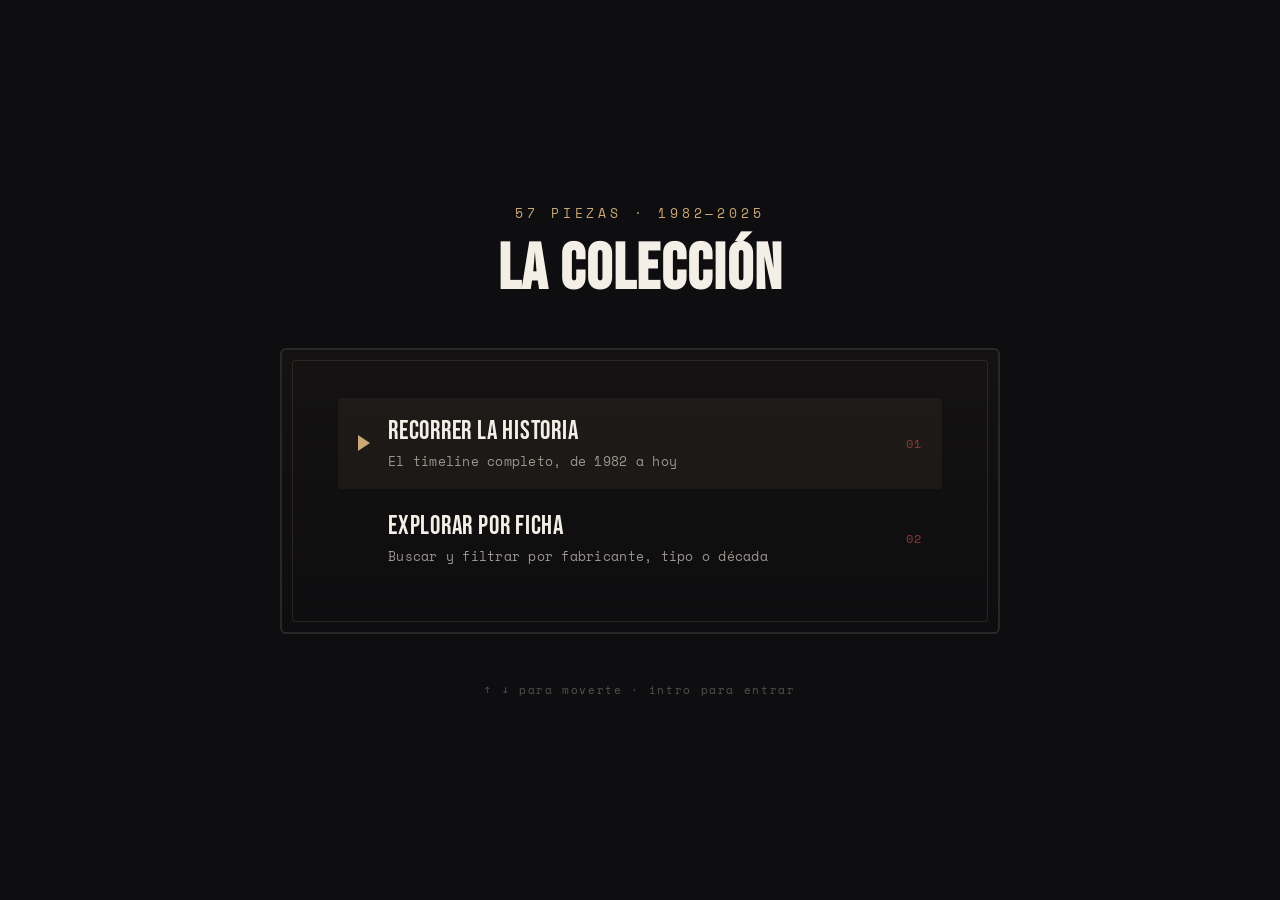
<file: index.html>
<!DOCTYPE html>
<html lang="es">
<head>
  <meta charset="UTF-8">
  <meta name="viewport" content="width=device-width, initial-scale=1.0">
  <title>La Colección — 57 consolas, 1982—2025</title>
  <link rel="preconnect" href="https://fonts.googleapis.com">
  <link href="https://fonts.googleapis.com/css2?family=Bebas+Neue&family=Space+Mono:wght@400;700&display=swap" rel="stylesheet">
  <link rel="stylesheet" href="css/styles.css">
  <link rel="stylesheet" href="css/menu.css">
</head>
<body>

  <main class="menu-screen">

    <header class="menu-header">
      <p class="eyebrow">57 piezas · 1982—2025</p>
      <h1 class="menu-title">LA COLECCIÓN</h1>
    </header>

    <nav class="menu-options" aria-label="Navegación principal">

      <a href="timeline.html" class="menu-option" data-option="0" tabindex="0">
        <span class="cursor" aria-hidden="true"></span>
        <span class="option-text">
          <span class="option-name">RECORRER LA HISTORIA</span>
          <span class="option-desc">El timeline completo, de 1982 a hoy</span>
        </span>
        <span class="option-num">01</span>
      </a>

      <a href="coleccion.html" class="menu-option" data-option="1" tabindex="0">
        <span class="cursor" aria-hidden="true"></span>
        <span class="option-text">
          <span class="option-name">EXPLORAR POR FICHA</span>
          <span class="option-desc">Buscar y filtrar por fabricante, tipo o década</span>
        </span>
        <span class="option-num">02</span>
      </a>

    </nav>

    <footer class="menu-footer">
      <p>↑ ↓ para moverte · intro para entrar</p>
    </footer>

  </main>

  <script src="js/menu.js"></script>
</body>
</html>
</file>
<file: css/styles.css>
/* ============================================
   styles.css — Base compartida por las 3 páginas
   Variables, reset, tipografía, botón "volver al menú"
   ============================================ */

:root {
  --bg: #0E0D0F;
  --paper: #F4EFE6;
  --brass: #C9A876;
  --brick: #8B3A3A;
  --panel: #2A2826;
  --moss: #5C7A6E;

  --text-dim: #9b9690;
  --text-faint: #84807a;
}

* {
  margin: 0;
  padding: 0;
  box-sizing: border-box;
}

html {
  scroll-behavior: smooth;
}

body {
  background: var(--bg);
  color: var(--paper);
  font-family: 'Space Mono', monospace;
  -webkit-font-smoothing: antialiased;
}

img {
  display: block;
  max-width: 100%;
}

a {
  color: inherit;
}

button {
  font-family: inherit;
  cursor: pointer;
}

/* ---- Botón "volver al menú", compartido por timeline.html y coleccion.html ---- */

.back-to-menu {
  position: fixed;
  bottom: 36px;
  left: 50%;
  transform: translateX(-50%);
  font-size: 11px;
  letter-spacing: 0.2em;
  text-transform: uppercase;
  color: var(--text-faint);
  text-decoration: none;
  cursor: pointer;
  border-top: 1px solid rgba(201, 168, 118, 0.2);
  padding: 12px 20px 0;
  z-index: 60;
  transition: color 0.15s ease, border-color 0.15s ease;
  background: none;
}

.back-to-menu::before {
  content: '';
  position: absolute;
  inset: -8px -20px;
  background: var(--bg);
  opacity: 0.7;
  z-index: -1;
  border-radius: 4px;
  -webkit-mask-image: linear-gradient(to top, black 40%, transparent 100%);
  mask-image: linear-gradient(to top, black 40%, transparent 100%);
}

.back-to-menu:hover,
.back-to-menu:focus-visible {
  color: var(--brass);
  border-color: var(--brass);
}

/* ---- Utilidades tipográficas compartidas ---- */

.eyebrow {
  font-size: 13px;
  letter-spacing: 0.3em;
  text-transform: uppercase;
  color: var(--brass);
}

/* ---- Foco visible accesible, consistente en toda la web ---- */
:focus-visible {
  outline: 2px solid var(--brass);
  outline-offset: 3px;
}
</file>
<file: css/menu.css>
/* ============================================
   menu.css — index.html
   Menú de inicio estilo arranque de consola retro
   ============================================ */

.menu-screen {
  min-height: 100vh;
  display: flex;
  flex-direction: column;
  align-items: center;
  justify-content: center;
  padding: 24px;
}

.menu-header {
  text-align: center;
}

.menu-header .eyebrow {
  margin-bottom: 8px;
  display: block;
}

.menu-title {
  font-family: 'Bebas Neue', sans-serif;
  font-size: clamp(40px, 6vw, 64px);
  letter-spacing: 0.02em;
  color: var(--paper);
}

/* El "marco" que envuelve todo el menú, con doble borde recordando un frame de consola */
main.menu-screen::before {
  content: none; /* el frame real vive en .menu-options-wrap si se quiere envolver visualmente */
}

.menu-options {
  width: 720px;
  max-width: 92vw;
  border: 2px solid var(--panel);
  border-radius: 6px;
  padding: 48px 56px;
  margin-top: 40px;
  position: relative;
  background: linear-gradient(180deg, rgba(201, 168, 118, 0.03), transparent);
  display: flex;
  flex-direction: column;
  gap: 4px;
}

.menu-options::before {
  content: '';
  position: absolute;
  inset: 10px;
  border: 1px solid rgba(201, 168, 118, 0.15);
  border-radius: 3px;
  pointer-events: none;
}

.menu-option {
  display: flex;
  align-items: center;
  gap: 18px;
  padding: 18px 20px;
  border-radius: 4px;
  text-decoration: none;
  transition: background 0.15s ease;
  position: relative;
}

.menu-option:hover,
.menu-option:focus-visible,
.menu-option.active {
  background: rgba(201, 168, 118, 0.06);
}

.menu-option .cursor {
  width: 0;
  height: 0;
  border-top: 8px solid transparent;
  border-bottom: 8px solid transparent;
  border-left: 12px solid var(--brass);
  opacity: 0;
  flex-shrink: 0;
}

.menu-option:hover .cursor,
.menu-option:focus-visible .cursor,
.menu-option.active .cursor {
  opacity: 1;
  animation: cursorBlink 0.8s steps(2) infinite;
}

@keyframes cursorBlink {
  50% { opacity: 0.3; }
}

.option-text {
  flex: 1;
}

.option-name {
  display: block;
  font-family: 'Bebas Neue', sans-serif;
  font-size: 26px;
  letter-spacing: 0.03em;
  color: var(--paper);
  margin-bottom: 4px;
}

.option-desc {
  display: block;
  font-size: 13px;
  color: var(--text-dim);
  letter-spacing: 0.02em;
}

.option-num {
  font-size: 12px;
  color: var(--brick);
  letter-spacing: 0.1em;
}

.menu-footer {
  margin-top: 48px;
  text-align: center;
  font-size: 11px;
  letter-spacing: 0.15em;
  color: rgba(244, 239, 230, 0.3);
}

/* En móvil, reducimos el padding interno para que respire mejor en pantalla estrecha */
@media (max-width: 600px) {
  .menu-options {
    padding: 32px 28px;
  }

  .option-name {
    font-size: 22px;
  }
}
</file>
